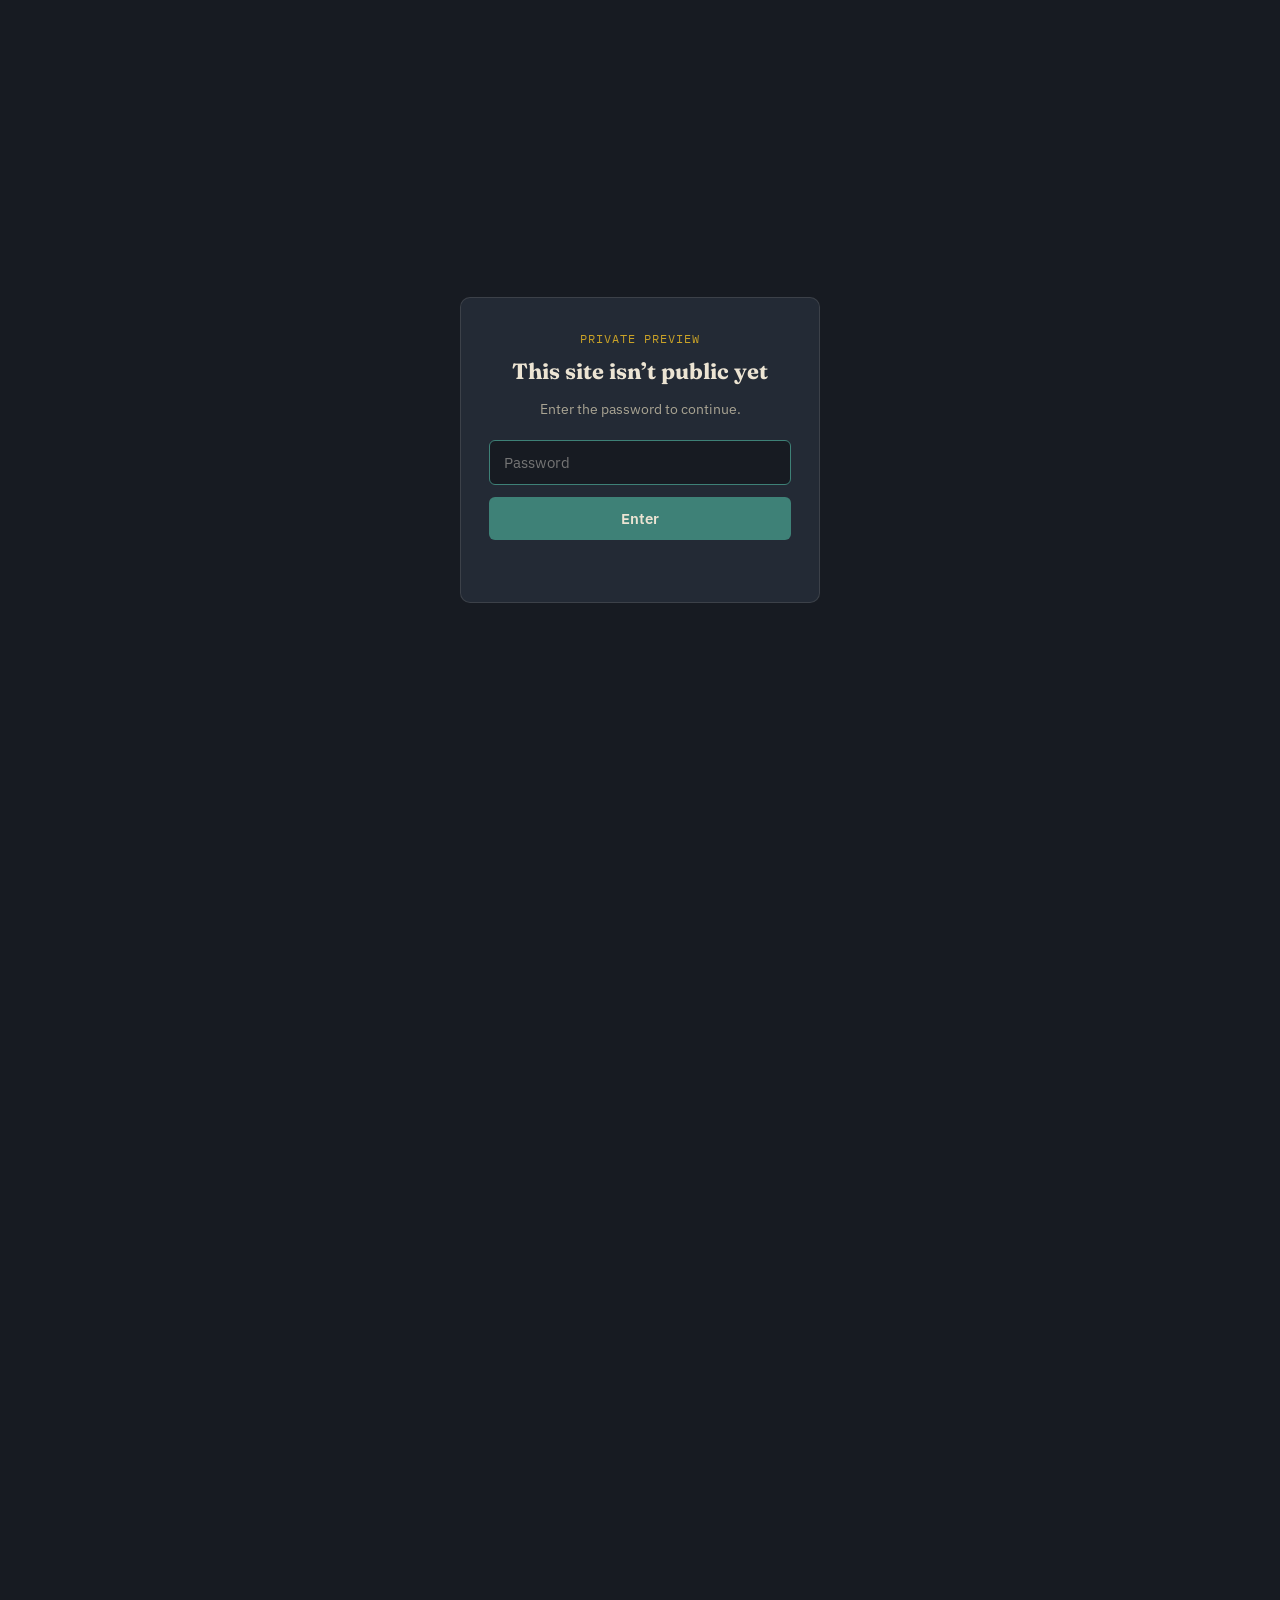
<file: index.html>
<!DOCTYPE html>
<html lang="en" class="gate-locked">
<head>
<meta charset="UTF-8">
<meta name="viewport" content="width=device-width, initial-scale=1.0">
<title>Calvin Fung</title>
<link rel="preconnect" href="https://fonts.googleapis.com">
<link href="https://fonts.googleapis.com/css2?family=Fraunces:opsz,wght@9..144,400;9..144,600;9..144,700&family=IBM+Plex+Sans:wght@400;500;600&family=IBM+Plex+Mono:wght@400;500&display=swap" rel="stylesheet">
<link rel="stylesheet" href="css/style.css">
<script src="js/gate.js"></script>
</head>
<body>

<header class="site-header">
  <div class="wrap header-inner">
    <a href="#top" class="brand">CALVIN<span class="brand-mark">·</span></a>
    <nav class="main-nav">
      <a href="#projects">Catalog</a>
      <a href="#about">About</a>
      <a href="profile.html">Profile</a>
      <a href="#contact">Contact</a>
    </nav>
  </div>
</header>

<main>

  <section id="top" class="hero wrap">
    <div class="hero-card">
      <div class="hero-card-top">
        <span class="stamp">N°&nbsp;001 / 001</span>
        <span class="stamp stamp-right">HOLDER COPY</span>
      </div>
      <div class="hero-content">
        <div class="hero-text">
          <h1 class="hero-title">Calvin Fung</h1>
          <p class="hero-role">Data Analyst</p>
          <p class="hero-tagline">Organizing data at work, collecting hobbies everywhere else.</p>
          <div class="hero-actions">
            <a href="#projects" class="btn btn-primary">View the catalog</a>
            <a href="#contact" class="btn btn-ghost">Get in touch</a>
          </div>
        </div>
        <img class="hero-photo" src="img/profile.jpg" alt="Calvin Fung">
      </div>
    </div>
  </section>

  <section id="projects" class="section wrap">
    <h2 class="section-heading"><span class="section-index">01</span> Catalog</h2>
    <p class="section-sub">A running index of projects and hobbies, in the order they were entered.</p>

    <div class="card-grid">

      <article class="card">
        <div class="card-face">
          <div class="card-row">
            <span class="card-no">011 / 025</span>
            <span class="card-type type-web">WEB</span>
          </div>
          <h3 class="card-title">This Portfolio</h3>
          <p class="card-desc">Hand-built, self-hosted, and slightly over-engineered — the site you're looking at right now.</p>
          <ul class="card-tags">
            <li>HTML</li>
            <li>CSS</li>
          </ul>
        </div>
      </article>

      <a class="card card-link" href="photography.html">
        <div class="card-face">
          <div class="card-row">
            <span class="card-no">021 / 025</span>
            <span class="card-type type-photo">PHOTO</span>
          </div>
          <h3 class="card-title">Photography</h3>
          <p class="card-desc">Shooting film and digital, mostly around the city — an ongoing roll of frames worth keeping.</p>
          <ul class="card-tags">
            <li>35mm</li>
            <li>Digital</li>
          </ul>
        </div>
      </a>

      <a class="card card-link" href="game-tracker.html">
        <div class="card-face">
          <div class="card-row">
            <span class="card-no">014 / 025</span>
            <span class="card-type type-hobby">HOBBY</span>
          </div>
          <h3 class="card-title">Game Tracker</h3>
          <p class="card-desc">A Pitched Boss drop diary for my MapleStory progress — kills, drop rates, and every item logged.</p>
          <ul class="card-tags">
            <li>MapleStory</li>
            <li>Logs</li>
            <li>Tracker</li>
          </ul>
        </div>
      </a>

      <a class="card card-link" href="3d-printing.html">
        <div class="card-face">
          <div class="card-row">
            <span class="card-no">025 / 025</span>
            <span class="card-type type-maker">MAKER</span>
          </div>
          <h3 class="card-title">3D Printing</h3>
          <p class="card-desc">Designing and printing small props, organizers, and fixes for everyday problems — one failed print away from a working one.</p>
          <ul class="card-tags">
            <li>CAD</li>
            <li>Prototyping</li>
          </ul>
        </div>
      </a>

      <article class="card">
        <div class="card-face">
          <div class="card-row">
            <span class="card-no">004 / 025</span>
            <span class="card-type type-data">DATA</span>
          </div>
          <h3 class="card-title">Dashboard</h3>
          <p class="card-desc">A dashboard tracking passenger disruptions, built to surface patterns and flag issues before they escalate.</p>
          <ul class="card-tags">
            <li>Power BI</li>
            <li>SQL</li>
            <li>Visual Analytics</li>
          </ul>
        </div>
      </article>

      <article class="card">
        <div class="card-face">
          <div class="card-row">
            <span class="card-no">009 / 025</span>
            <span class="card-type type-maker">MAKER</span>
          </div>
          <h3 class="card-title">Custom Keyboards</h3>
          <p class="card-desc">I build custom mechanical keyboards — picking switches, keycaps, and tuning every detail until it feels and sounds right.</p>
          <ul class="card-tags">
            <li>Mechanical Keyboards</li>
            <li>Soldering</li>
            <li>Customization</li>
          </ul>
        </div>
      </article>

      <a class="card card-link" href="menu.html">
        <div class="card-face">
          <div class="card-row">
            <span class="card-no">018 / 025</span>
            <span class="card-type type-web">WEB</span>
          </div>
          <h3 class="card-title">What's on the menu?</h3>
          <p class="card-desc">A web-based tool to generate your next week's menu based on your history and your own recipes.</p>
          <ul class="card-tags">
            <li>Meal Planning</li>
            <li>Recipes</li>
            <li>Web App</li>
          </ul>
        </div>
      </a>

      <article class="card card-empty">
        <div class="card-face">
          <div class="card-row">
            <span class="card-no">--- / 025</span>
            <span class="card-type type-next">NEXT</span>
          </div>
          <h3 class="card-title">More to come</h3>
          <p class="card-desc">Another entry, not logged yet.</p>
          <ul class="card-tags"></ul>
        </div>
      </article>

    </div>
  </section>

  <section id="about" class="section wrap about">
    <h2 class="section-heading"><span class="section-index">02</span> About</h2>
    <div class="about-grid">
      <div class="about-text">
        <p>
          I work as a data analyst in the public sector, where I spend my days in Python and SQL,
          turning raw data into dashboards that make complex information easy to understand and act on.
          I value precision and structure, whether that means a clean dataset or a well
          organized spreadsheet.
        </p>
        <p>
          That same mindset carries over into my time outside of work. I collect hobbies as much as
          things: building custom keyboards, experimenting with 3D printing, shooting photography, and
          thinking through interior design. I enjoy gaming, collect cards and try to stay
          active whenever I can.
        </p>
        <p>
          Across all of it, a few things stay constant: I like things organized, I enjoy a bit of
          healthy competition, and I'm always looking for creative ways to bring an idea to life. This
          site is where I bring it all together.
        </p>
      </div>
      <dl class="ledger">
        <div class="ledger-row"><dt>Role</dt><dd>Data Analyst</dd></div>
        <div class="ledger-row"><dt>Toolkit</dt><dd>SQL · Python · DAX </dd></div>
        <div class="ledger-row"><dt>Based in</dt><dd>Netherlands</dd></div>
      </dl>
    </div>
  </section>

</main>

<footer id="contact" class="site-footer">
  <div class="wrap footer-inner">
    <div>
      <p class="footer-label">Contact</p>
      <a class="footer-email" href="mailto:you@yourdomain.nl">calvinfungzakelijk@gmail.com</a>
    </div>
    <p class="footer-note">© 2026 Calvin Fung</p>
  </div>
</footer>

</body>
</html>
</file>
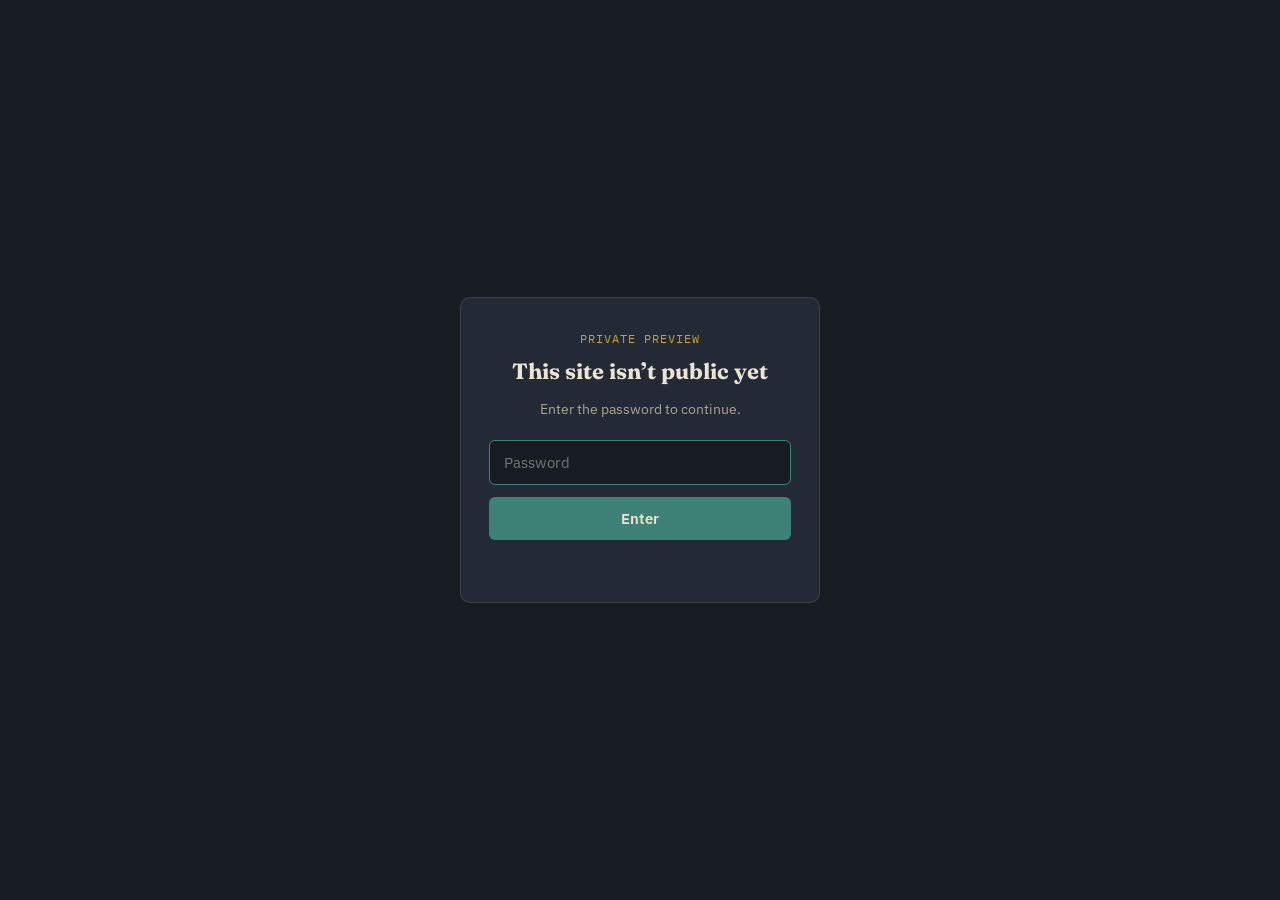
<file: 3d-printing.html>
<!DOCTYPE html>
<html lang="en" class="gate-locked">
<head>
<meta charset="UTF-8">
<meta name="viewport" content="width=device-width, initial-scale=1.0">
<title>3D Printing — Calvin Fung</title>
<link rel="preconnect" href="https://fonts.googleapis.com">
<link href="https://fonts.googleapis.com/css2?family=Fraunces:opsz,wght@9..144,400;9..144,600;9..144,700&family=IBM+Plex+Sans:wght@400;500;600&family=IBM+Plex+Mono:wght@400;500&display=swap" rel="stylesheet">
<link rel="stylesheet" href="css/style.css">
<script src="js/gate.js"></script>
</head>
<body>

<header class="site-header">
  <div class="wrap header-inner">
    <a href="index.html#top" class="brand">CALVIN<span class="brand-mark">·</span></a>
    <nav class="main-nav">
      <a href="index.html#projects">Catalog</a>
      <a href="index.html#about">About</a>
      <a href="profile.html">Profile</a>
      <a href="index.html#contact">Contact</a>
    </nav>
  </div>
</header>

<main>

  <section class="section wrap gallery-header">
    <a href="index.html#projects" class="back-link">&larr; Back to catalog</a>
    <h2 class="section-heading"><span class="section-index">025</span> 3D Printing</h2>
    <p class="section-sub">STL files for the props, organizers, and fixes I've designed — free to download and print yourself.</p>
  </section>

  <section class="section wrap tracker-section">
    <div class="table-scroll">
      <table class="diary-table">
        <thead>
          <tr>
            <th>File</th>
            <th>Format</th>
            <th>Size</th>
            <th></th>
          </tr>
        </thead>
        <tbody>
          <tr>
            <td>Gridfinity Baseplate</td>
            <td>STL</td>
            <td>61 KB</td>
            <td><a class="diary-btn" href="3d_printing/gridfinity_baseplate.stl" download>Download</a></td>
          </tr>
        </tbody>
      </table>
    </div>
  </section>

</main>

<footer id="contact" class="site-footer">
  <div class="wrap footer-inner">
    <div>
      <p class="footer-label">Contact</p>
      <a class="footer-email" href="mailto:calvinfungzakelijk@gmail.com">calvinfungzakelijk@gmail.com</a>
    </div>
    <p class="footer-note">© 2026 Calvin Fung</p>
  </div>
</footer>

</body>
</html>
</file>
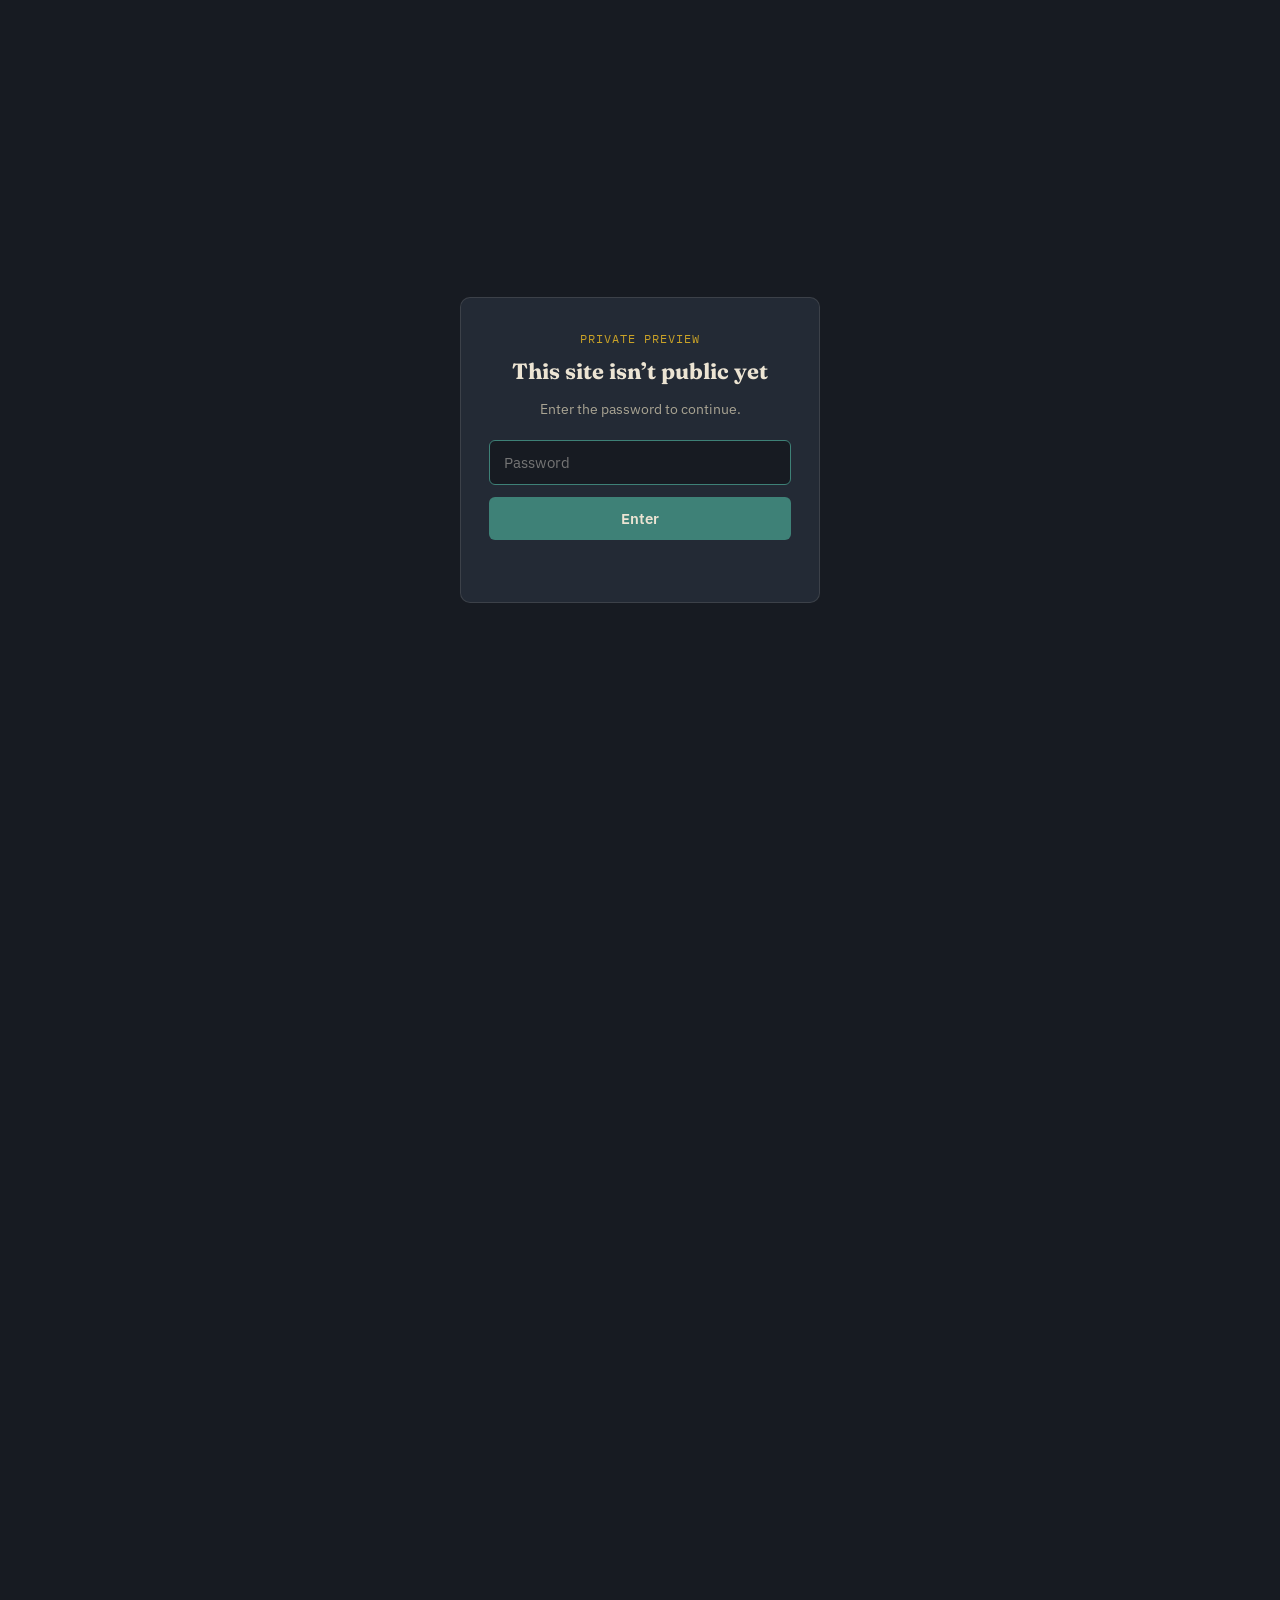
<file: game-tracker.html>
<!DOCTYPE html>
<html lang="en" class="gate-locked">
<head>
<meta charset="UTF-8">
<meta name="viewport" content="width=device-width, initial-scale=1.0">
<title>Game Tracker — Calvin Fung</title>
<link rel="preconnect" href="https://fonts.googleapis.com">
<link href="https://fonts.googleapis.com/css2?family=Fraunces:opsz,wght@9..144,400;9..144,600;9..144,700&family=IBM+Plex+Sans:wght@400;500;600&family=IBM+Plex+Mono:wght@400;500&display=swap" rel="stylesheet">
<link rel="stylesheet" href="css/style.css">
<script src="js/gate.js"></script>
</head>
<body>

<header class="site-header">
  <div class="wrap header-inner">
    <a href="index.html#top" class="brand">CALVIN<span class="brand-mark">·</span></a>
    <nav class="main-nav">
      <a href="index.html#projects">Catalog</a>
      <a href="index.html#about">About</a>
      <a href="profile.html">Profile</a>
      <a href="index.html#contact">Contact</a>
    </nav>
  </div>
</header>

<main>

  <section class="section wrap gallery-header">
    <a href="index.html#projects" class="back-link">&larr; Back to catalog</a>
    <h2 class="section-heading"><span class="section-index">014</span> Game Tracker</h2>
    <p class="section-sub">A Pitched Boss drop diary for my MapleStory progress log — kills, drop rates, and every item logged.</p>
  </section>

  <section class="section wrap tracker-section">
    <div class="diary-toolbar">
      <button type="button" class="diary-btn" id="lock-btn">🔒 Locked — click to unlock</button>
      <form id="unlock-form" class="unlock-form" hidden>
        <input type="password" id="unlock-input" placeholder="Password" autocomplete="off">
        <button type="submit" class="diary-btn">Unlock</button>
        <button type="button" class="diary-btn" id="unlock-cancel">Cancel</button>
      </form>
      <p id="unlock-error" class="unlock-error"></p>
    </div>
    <p class="log-empty" id="sync-status">Checking cloud sync…</p>

    <div class="diary-toolbar">
      <button type="button" class="diary-btn" id="export-btn">Download backup</button>
      <button type="button" class="diary-btn" id="import-btn">Load backup</button>
      <input type="file" id="import-file" accept="application/json" hidden>
      <button type="button" class="diary-btn" id="merge-import-btn">Merge log entries</button>
      <input type="file" id="merge-import-file" accept="application/json" hidden>
      <button type="button" class="diary-btn is-danger" id="clear-btn">Clear diary</button>
    </div>

    <div class="diary-stats">
      <div class="stat-card">
        <p class="stat-label">Last drop</p>
        <p class="stat-value" id="stat-last-drop">—</p>
      </div>
      <div class="stat-card">
        <p class="stat-label">Days dry</p>
        <p class="stat-value" id="stat-days-dry">—</p>
      </div>
      <div class="stat-card">
        <p class="stat-label">Avg. pitch / week</p>
        <p class="stat-value" id="stat-avg-week">—</p>
      </div>
    </div>

    <p class="log-empty" id="auto-kill-note"></p>

    <div class="table-scroll">
      <table class="diary-table">
        <thead>
          <tr>
            <th class="sort-th" data-sort="boss">Boss</th>
            <th class="sort-th" data-sort="item">Item</th>
            <th class="sort-th" data-sort="kills">Kills</th>
            <th class="sort-th" data-sort="cadence">Cadence</th>
            <th class="sort-th" data-sort="drops">Drops</th>
            <th class="sort-th" data-sort="received">Received</th>
            <th class="sort-th" data-sort="rate">Drop rate</th>
            <th class="sort-th" data-sort="lastDrop">Last drop</th>
            <th></th>
          </tr>
        </thead>
        <tbody id="items-tbody"></tbody>
        <tbody>
          <tr class="add-row">
            <td><input type="text" id="add-boss" placeholder="Boss"></td>
            <td><input type="text" id="add-item" placeholder="Item"></td>
            <td><input type="number" id="add-kills" placeholder="0" min="0"></td>
            <td>
              <select id="add-cadence">
                <option value="weekly">Weekly</option>
                <option value="monthly">Monthly</option>
              </select>
            </td>
            <td><input type="number" id="add-drops" placeholder="0" min="0"></td>
            <td><input type="number" id="add-received" placeholder="0" min="0"></td>
            <td></td>
            <td><input type="date" id="add-lastdrop"></td>
            <td><button type="button" class="icon-btn" id="add-item-btn" title="Add item to track">＋</button></td>
          </tr>
        </tbody>
        <tfoot>
          <tr>
            <td>Total</td>
            <td></td>
            <td id="total-kills">0</td>
            <td></td>
            <td id="total-drops">0</td>
            <td id="total-received">0</td>
            <td id="total-rate">—</td>
            <td></td>
            <td></td>
          </tr>
        </tfoot>
      </table>
    </div>
  </section>

  <section class="section wrap tracker-section">
    <h3 class="profile-heading">Log a pull</h3>
    <form class="entry-form" id="entry-form">
      <div class="form-field">
        <label for="entry-boss">Boss</label>
        <input type="text" id="entry-boss" list="boss-options" required>
      </div>
      <div class="form-field">
        <label for="entry-item">Item</label>
        <input type="text" id="entry-item" list="item-options" required>
      </div>
      <div class="form-field">
        <label for="entry-received">Received</label>
        <select id="entry-received">
          <option value="yes">Yes</option>
          <option value="no">No</option>
        </select>
      </div>
      <div class="form-field">
        <label for="entry-date">Date</label>
        <input type="date" id="entry-date" required>
      </div>
      <div class="form-field">
        <button type="submit" class="diary-btn" id="entry-submit-btn">Log entry</button>
      </div>
    </form>
    <datalist id="boss-options"></datalist>
    <datalist id="item-options"></datalist>
  </section>

  <section class="section wrap tracker-section">
    <h3 class="profile-heading">Logs</h3>
    <div class="table-scroll">
      <table class="diary-table">
        <thead><tr><th>Date</th><th>Drop</th><th>Outcome</th><th></th></tr></thead>
        <tbody id="log-tbody"></tbody>
      </table>
    </div>
  </section>

</main>

<footer id="contact" class="site-footer">
  <div class="wrap footer-inner">
    <div>
      <p class="footer-label">Contact</p>
      <a class="footer-email" href="mailto:calvinfungzakelijk@gmail.com">calvinfungzakelijk@gmail.com</a>
    </div>
    <p class="footer-note">© 2026 Calvin Fung</p>
  </div>
</footer>

<script src="js/pitch-diary.js"></script>

</body>
</html>
</file>
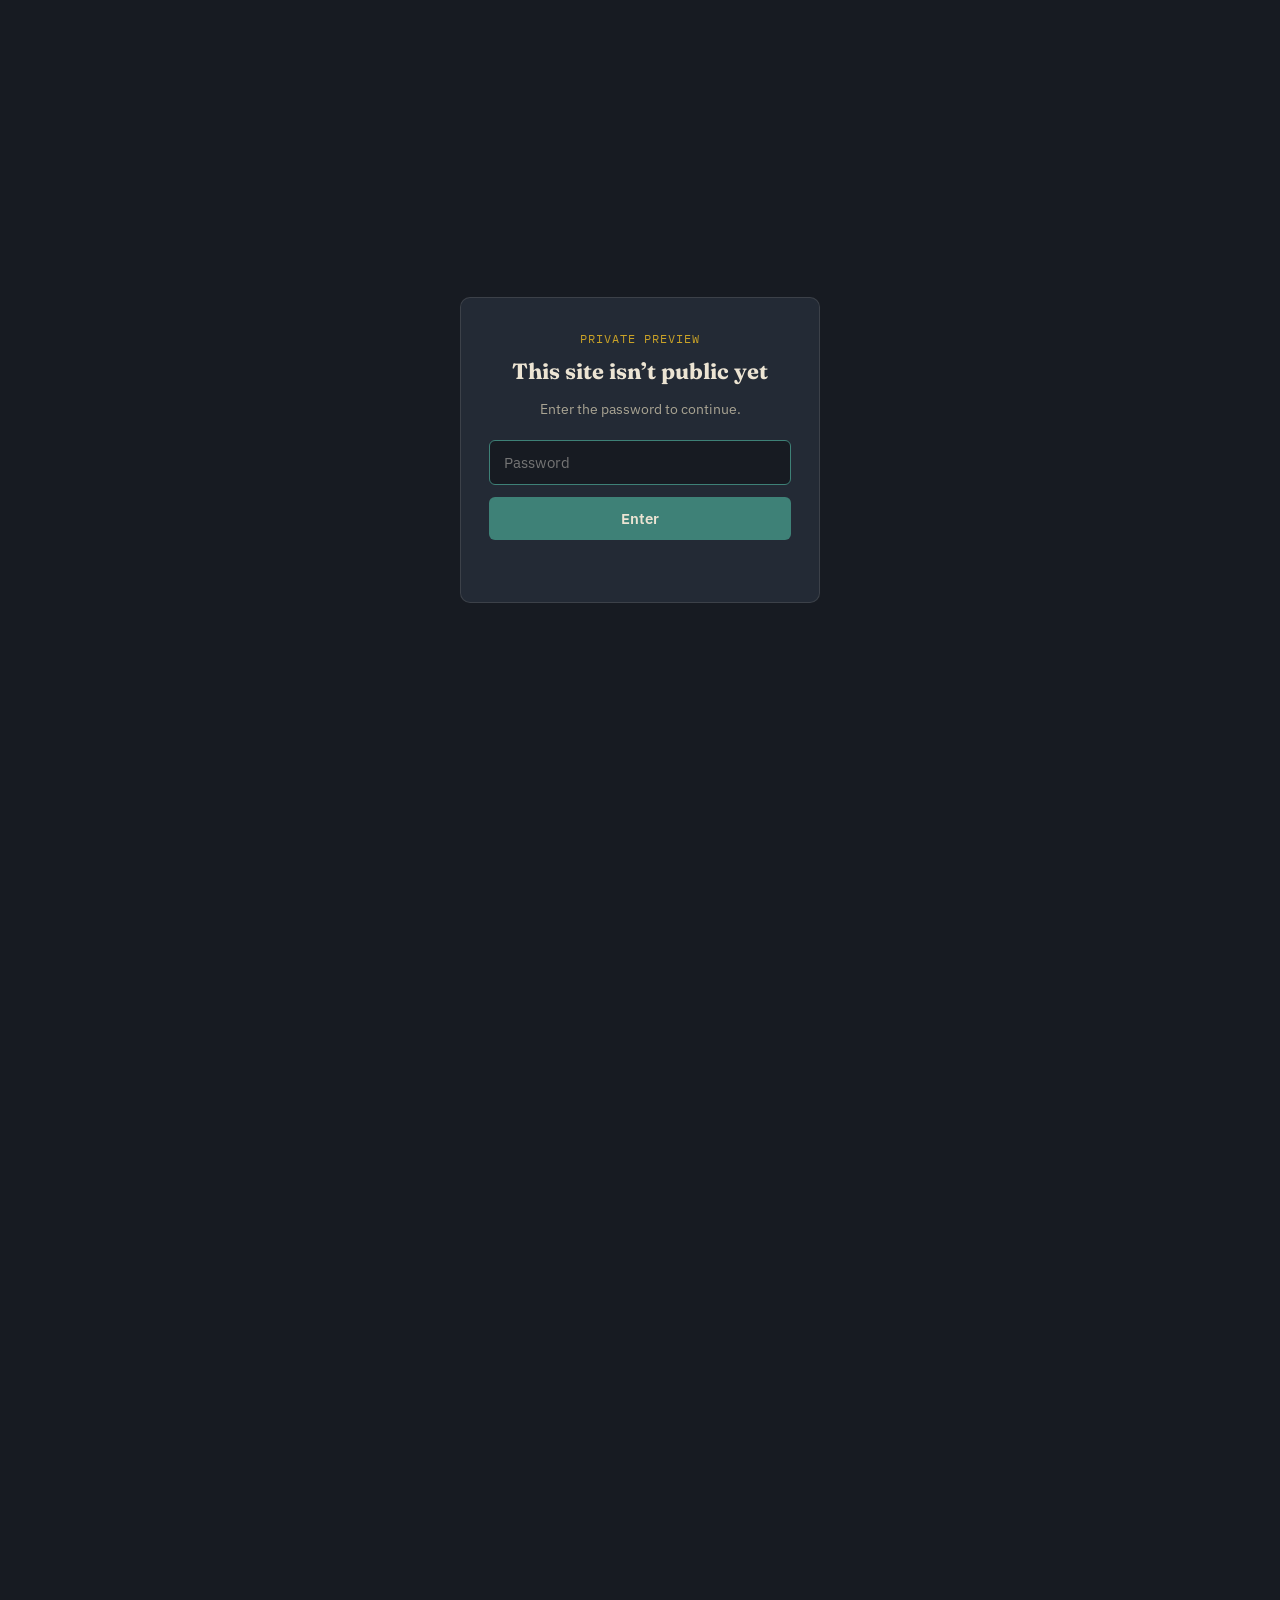
<file: profile.html>
<!DOCTYPE html>
<html lang="en" class="gate-locked">
<head>
<meta charset="UTF-8">
<meta name="viewport" content="width=device-width, initial-scale=1.0">
<title>Profile — Calvin Fung</title>
<link rel="preconnect" href="https://fonts.googleapis.com">
<link href="https://fonts.googleapis.com/css2?family=Fraunces:opsz,wght@9..144,400;9..144,600;9..144,700&family=IBM+Plex+Sans:wght@400;500;600&family=IBM+Plex+Mono:wght@400;500&display=swap" rel="stylesheet">
<link rel="stylesheet" href="css/style.css">
<script src="js/gate.js"></script>
</head>
<body>

<header class="site-header">
  <div class="wrap header-inner">
    <a href="index.html#top" class="brand">CALVIN<span class="brand-mark">·</span></a>
    <nav class="main-nav">
      <a href="index.html#projects" data-i18n="nav.projects">Catalog</a>
      <a href="index.html#about" data-i18n="nav.about">About</a>
      <a href="profile.html" data-i18n="nav.profile">Profile</a>
      <a href="index.html#contact">Contact</a>
      <span class="lang-toggle" id="lang-toggle">
        <button type="button" data-lang="en">EN</button>
        <button type="button" data-lang="nl">NL</button>
      </span>
    </nav>
  </div>
</header>

<main>

  <section class="section wrap gallery-header">
    <a href="index.html#top" class="back-link" data-i18n="profile.back">&larr; Back to site</a>
    <h2 class="section-heading"><span class="section-index">03</span> <span data-i18n="profile.heading">Profile</span></h2>
    <p class="section-sub" data-i18n="profile.sub">Business profile, work experience, and education.</p>
  </section>

  <section class="section wrap profile-section">
    <h3 class="profile-heading" data-i18n="profile.section.business">Business Profile</h3>
    <div class="about-grid">
      <div class="about-text">
        <p data-i18n="profile.business.text">
          Calvin is an experienced data analyst with a background in aviation and consultancy. He has
          hands-on experience and a passion for using data tools such as Power BI, SQL, and Python to
          make data insightful and to optimize processes. He excels at structuring and modeling
          information to identify areas for improvement, primarily through dashboards and analysis.
          Structured, organized, and proactive, he brings order and calm to any team, taking ownership
          and delivering results even in high-pressure situations.
        </p>
      </div>
      <div class="profile-side">
        <img class="profile-photo" src="img/profile.jpg" alt="Calvin Fung">
        <dl class="ledger">
          <div class="ledger-row"><dt>Email</dt><dd>calvinfungzakelijk@gmail.com</dd></div>
        </dl>
      </div>
    </div>
  </section>

  <section class="section wrap profile-section">
    <h3 class="profile-heading">Expertise</h3>
    <ul class="pill-list">
      <li data-i18n="skill.dataAnalysis">Data Analysis</li>
      <li>SQL</li>
      <li>Power BI</li>
      <li>Excel</li>
      <li>DAX</li>
      <li>SAS</li>
      <li>Python</li>
      <li data-i18n="skill.networkPlanning">Network Planning</li>
      <li data-i18n="skill.organizing">Organizing</li>
    </ul>
  </section>

  <section class="section wrap profile-section">
    <h3 class="profile-heading" data-i18n="profile.section.languages">Languages</h3>
    <ul class="pill-list">
      <li data-i18n="lang.english">English</li>
      <li data-i18n="lang.dutch">Dutch</li>
      <li data-i18n="lang.cantonese">Cantonese</li>
    </ul>
  </section>

  <section class="section wrap profile-section">
    <h3 class="profile-heading" data-i18n="profile.section.experience">Work Experience</h3>
    <ol class="timeline">
      <li class="timeline-item">
        <div class="timeline-row">
          <span class="timeline-role" data-i18n="profile.exp1.role">Data Analyst</span>
          <span class="timeline-date" data-i18n="profile.exp1.date">2025 — Present</span>
        </div>
        <p class="timeline-org">Dienst Toeslagen</p>
        <p class="timeline-desc" data-i18n="profile.exp1.desc">
          Calvin works as a data analyst at Dienst Toeslagen, the Dutch government agency
          responsible for administering benefits such as housing, healthcare, and childcare
          allowances. He builds dashboards and reports using Python, SAS, and SQL to monitor
          processes, safeguard data quality, and support policy and operational decision-making
          across the organization.
        </p>
        <ul class="pill-list">
          <li data-i18n="skill.dataAnalysis">Data Analysis</li>
          <li>Dashboards</li>
          <li>Python</li>
          <li>SAS</li>
          <li>SQL</li>
          <li data-i18n="skill.dataQuality">Data Quality</li>
          <li data-i18n="skill.publicSector">Public Sector</li>
          <li data-i18n="skill.reporting">Reporting</li>
        </ul>
      </li>
      <li class="timeline-item">
        <div class="timeline-row">
          <span class="timeline-role" data-i18n="profile.exp2.role">IT Consultant — Data/Business Analyst</span>
          <span class="timeline-date">2024 — 2025</span>
        </div>
        <p class="timeline-org" data-i18n="profile.exp2.org">Capgemini · Assignment for KLM</p>
        <p class="timeline-desc" data-i18n="profile.exp2.desc1">
          As part of the Disruption &amp; Service Recovery team, Calvin was responsible for two major
          projects. He led the Passenger Disruption Dashboard project, defining data requirements,
          making SQL databases available, and connecting them to a Power BI dashboard. Working with
          data scientists and engineers, he validated data to provide a complete view of the customer
          journey. He also developed the compensation application "GPS," for which he analyzed
          requirements, wrote user stories, and tested functionality to optimize processes.
        </p>
        <p class="timeline-desc" data-i18n="profile.exp2.desc2">
          Calvin combines technical expertise in tools like SQL and Power BI with a strong focus on
          data quality, collaboration, and building data-driven solutions that are both transparent
          and user-friendly.
        </p>
        <ul class="pill-list">
          <li data-i18n="skill.dataAnalysis">Data Analysis</li>
          <li>SQL</li>
          <li>Power BI</li>
          <li>Dashboarding</li>
          <li data-i18n="skill.requirementsAnalysis">Requirements Analysis</li>
          <li data-i18n="skill.dataValidation">Data Validation</li>
          <li data-i18n="skill.collaboration">Collaboration</li>
          <li data-i18n="skill.testing">Testing</li>
          <li data-i18n="skill.problemSolving">Problem Solving</li>
          <li data-i18n="skill.processOptimization">Process Optimization</li>
        </ul>
      </li>
      <li class="timeline-item">
        <div class="timeline-row">
          <span class="timeline-role" data-i18n="profile.exp3.role">Head of Operations &amp; Data Analyst</span>
          <span class="timeline-date">2021 — 2024</span>
        </div>
        <p class="timeline-org">TringTring · Third-party Logistics Provider</p>
        <p class="timeline-desc" data-i18n="profile.exp3.desc">
          Calvin was responsible for operations and the operations management team at TringTring
          during a period of rapid scaling. He optimized processes, managed a network of 300 bike
          couriers, and analyzed data to develop strategies and increase revenue. He also built
          dashboards and reports for financial overview, network planning, and performance
          monitoring, further supporting the organization's growth and efficiency.
        </p>
        <ul class="pill-list">
          <li data-i18n="skill.dataAnalysis">Data Analysis</li>
          <li data-i18n="skill.processOptimization">Process Optimization</li>
          <li data-i18n="skill.teamManagement">Team Management</li>
          <li data-i18n="skill.financialPlanning">Financial Planning</li>
          <li>Multitasking</li>
          <li data-i18n="skill.strategy">Strategy</li>
          <li data-i18n="skill.networkPlanning">Network Planning</li>
          <li>Dashboards</li>
          <li data-i18n="skill.organizing">Organizing</li>
          <li data-i18n="skill.customerFocused">Customer-Focused</li>
        </ul>
      </li>
      <li class="timeline-item">
        <div class="timeline-row">
          <span class="timeline-role">Researcher — City Logistics</span>
          <span class="timeline-date">Feb 2020 — Jul 2020</span>
        </div>
        <p class="timeline-org">City of Amsterdam · Internship</p>
        <p class="timeline-desc">
          Thesis research analyzing the current traffic situation on the Reguliersdwarsstraat for
          the catering industry, and developed a plan to safely renovate the street without
          causing too many traffic delays.
        </p>
        <ul class="pill-list">
          <li>Research</li>
          <li>Traffic Analysis</li>
          <li>Urban Planning</li>
          <li>Thesis</li>
        </ul>
      </li>
    </ol>
  </section>

  <section class="section wrap profile-section">
    <h3 class="profile-heading" data-i18n="profile.section.education">Education and Certificates</h3>
    <ol class="timeline">
      <li class="timeline-item">
        <div class="timeline-row">
          <span class="timeline-role">Professional Scrum Master I</span>
          <span class="timeline-date">2024 — 2025</span>
        </div>
        <p class="timeline-org">Scrum</p>
      </li>
      <li class="timeline-item">
        <div class="timeline-row">
          <span class="timeline-role">SQL</span>
          <span class="timeline-date">2024 — 2025</span>
        </div>
        <p class="timeline-org">Capgemini</p>
      </li>
      <li class="timeline-item">
        <div class="timeline-row">
          <span class="timeline-role">Business Analysis Essentials</span>
          <span class="timeline-date">2024 — 2025</span>
        </div>
        <p class="timeline-org">Capgemini</p>
      </li>
      <li class="timeline-item">
        <div class="timeline-row">
          <span class="timeline-role">Procesmodelleren met BPMN</span>
          <span class="timeline-date">2024 — 2025</span>
        </div>
        <p class="timeline-org">Capgemini</p>
      </li>
      <li class="timeline-item">
        <div class="timeline-row">
          <span class="timeline-role">Requirements Analyse</span>
          <span class="timeline-date">2024 — 2025</span>
        </div>
        <p class="timeline-org">Capgemini</p>
      </li>
      <li class="timeline-item">
        <div class="timeline-row">
          <span class="timeline-role">Define &amp; Refine Use Cases</span>
          <span class="timeline-date">2024 — 2025</span>
        </div>
        <p class="timeline-org">Capgemini</p>
      </li>
      <li class="timeline-item">
        <div class="timeline-row">
          <span class="timeline-role">Introductie Data Modelling</span>
          <span class="timeline-date">2024 — 2025</span>
        </div>
        <p class="timeline-org">Capgemini</p>
      </li>
      <li class="timeline-item">
        <div class="timeline-row">
          <span class="timeline-role">Master Data Management</span>
          <span class="timeline-date">2024 — 2025</span>
        </div>
        <p class="timeline-org">Capgemini</p>
      </li>
      <li class="timeline-item">
        <div class="timeline-row">
          <span class="timeline-role">Bachelor Aviation Operations</span>
          <span class="timeline-date">2016 — 2021</span>
        </div>
        <p class="timeline-org" data-i18n="profile.edu1.org">Amsterdam University of Applied Sciences</p>
      </li>
      <li class="timeline-item">
        <div class="timeline-row">
          <span class="timeline-role"> Senior general secondary education</span>
          <span class="timeline-date">2011 — 2016</span>
        </div>
        <p class="timeline-org" data-i18n="profile.edu2.org">Secondary School</p>
      </li>
    </ol>
  </section>

</main>

<footer id="contact" class="site-footer">
  <div class="wrap footer-inner">
    <div>
      <p class="footer-label">Contact</p>
      <a class="footer-email" href="mailto:calvinfungzakelijk@gmail.com">calvinfungzakelijk@gmail.com</a>
    </div>
    <p class="footer-note">© 2026 Calvin Fung</p>
  </div>
</footer>

<script src="js/i18n.js"></script>

</body>
</html>
</file>
<file: css/style.css>
/* ---- Tokens ---- */
:root {
  --ink: #171b22;
  --ink-soft: #232a35;
  --paper: #f2ead8;
  --paper-dim: #e8ddc3;
  --teal: #3e8177;
  --gold: #c9a227;
  --text-light: #ece4d3;
  --text-muted: #a9a493;
  --text-dark: #1b2430;

  --font-display: "Fraunces", serif;
  --font-body: "IBM Plex Sans", sans-serif;
  --font-mono: "IBM Plex Mono", monospace;

  --radius: 10px;
  --wrap: 1080px;
}

* { box-sizing: border-box; }

html { scroll-behavior: smooth; }

/* Native dropdown popups render with a light OS background regardless of
   page theme — style option rows explicitly so text stays legible there. */
select option {
  background-color: var(--paper);
  color: var(--text-dark);
}

/* ---- Password gate ---- */
html.gate-locked body { visibility: hidden; }

#site-gate {
  visibility: visible;
  position: fixed;
  inset: 0;
  z-index: 9999;
  display: flex;
  align-items: center;
  justify-content: center;
  background: var(--ink);
  padding: 24px;
}

.site-gate-card {
  width: 100%;
  max-width: 360px;
  background: var(--ink-soft);
  border: 1px solid rgba(236, 228, 211, 0.12);
  border-radius: var(--radius);
  padding: 32px 28px;
  text-align: center;
}

.site-gate-eyebrow {
  margin: 0 0 6px;
  font-family: var(--font-mono);
  font-size: 12px;
  letter-spacing: 0.08em;
  text-transform: uppercase;
  color: var(--gold);
}

.site-gate-title {
  margin: 0 0 10px;
  font-family: var(--font-display);
  font-size: 22px;
  color: var(--text-light);
}

.site-gate-sub {
  margin: 0 0 20px;
  font-size: 14px;
  color: var(--text-muted);
}

.site-gate-input {
  width: 100%;
  padding: 12px 14px;
  border-radius: 6px;
  border: 1px solid rgba(236, 228, 211, 0.2);
  background: var(--ink);
  color: var(--text-light);
  font-family: var(--font-body);
  font-size: 15px;
  margin-bottom: 12px;
}
.site-gate-input:focus {
  outline: none;
  border-color: var(--teal);
}

.site-gate-btn {
  width: 100%;
  padding: 12px 14px;
  border: none;
  border-radius: 6px;
  background: var(--teal);
  color: var(--text-light);
  font-family: var(--font-body);
  font-weight: 600;
  font-size: 15px;
  cursor: pointer;
}
.site-gate-btn:hover { opacity: 0.9; }

.site-gate-error {
  min-height: 18px;
  margin: 12px 0 0;
  font-size: 13px;
  color: #d97066;
}

body {
  margin: 0;
  background: var(--ink);
  color: var(--text-light);
  font-family: var(--font-body);
  line-height: 1.55;
  -webkit-font-smoothing: antialiased;
}

a { color: inherit; text-decoration: none; }

.wrap {
  max-width: var(--wrap);
  margin: 0 auto;
  padding: 0 24px;
}

/* ---- Intro animation ---- */
@keyframes intro-slide-down {
  from { opacity: 0; transform: translateY(-16px); }
  to   { opacity: 1; transform: translateY(0); }
}
@keyframes intro-deal-card {
  0%   { opacity: 0; transform: translateY(48px) scale(0.92) rotate(-2.5deg); }
  60%  { opacity: 1; transform: translateY(-4px) scale(1.01) rotate(0.4deg); }
  100% { opacity: 1; transform: translateY(0) scale(1) rotate(0); }
}
@keyframes intro-fade-up {
  from { opacity: 0; transform: translateY(14px); }
  to   { opacity: 1; transform: translateY(0); }
}
@keyframes intro-sheen {
  from { transform: translateX(-130%) skewX(-15deg); }
  to   { transform: translateX(160%) skewX(-15deg); }
}

.site-header {
  animation: intro-slide-down 0.6s ease both;
}

.hero-card {
  animation: intro-deal-card 0.8s cubic-bezier(0.22, 1, 0.36, 1) both;
  position: relative;
  overflow: hidden;
}
.hero-card::before {
  content: "";
  position: absolute;
  top: -20%;
  bottom: -20%;
  width: 40%;
  background: linear-gradient(115deg, transparent, rgba(255,255,255,0.35), transparent);
  transform: translateX(-130%) skewX(-15deg);
  animation: intro-sheen 1s ease 0.75s both;
  pointer-events: none;
}

.hero-card-top .stamp {
  display: inline-block;
  animation: intro-fade-up 0.5s ease both;
  animation-delay: 0.55s;
}
.hero-card-top .stamp-right { animation-delay: 0.62s; }

.hero-title,
.hero-role,
.hero-tagline,
.hero-actions,
.hero-photo {
  animation: intro-fade-up 0.6s ease both;
}
.hero-title   { animation-delay: 0.32s; }
.hero-role    { animation-delay: 0.4s; }
.hero-tagline { animation-delay: 0.46s; }
.hero-actions { animation-delay: 0.52s; }
.hero-photo   { animation-delay: 0.3s; }

/* ---- Header ---- */
.site-header {
  position: sticky;
  top: 0;
  z-index: 10;
  background: rgba(23, 27, 34, 0.88);
  backdrop-filter: blur(6px);
  border-bottom: 1px solid rgba(236, 228, 211, 0.08);
}

.header-inner {
  display: flex;
  align-items: center;
  justify-content: space-between;
  height: 64px;
}

.brand {
  font-family: var(--font-mono);
  font-size: 15px;
  letter-spacing: 0.12em;
  color: var(--text-light);
}
.brand-mark { color: var(--gold); }

.main-nav a {
  font-family: var(--font-mono);
  font-size: 13px;
  letter-spacing: 0.04em;
  color: var(--text-muted);
  margin-left: 28px;
  transition: color 0.15s ease;
}
.main-nav a:hover,
.main-nav a:focus-visible { color: var(--gold); }

.lang-toggle {
  display: inline-flex;
  vertical-align: middle;
  align-items: center;
  gap: 2px;
  margin-left: 28px;
  border: 1px solid rgba(236,228,211,0.15);
  border-radius: 100px;
  padding: 3px;
}
.lang-toggle button {
  font-family: var(--font-mono);
  font-size: 11px;
  letter-spacing: 0.04em;
  color: var(--text-muted);
  background: transparent;
  border: none;
  padding: 5px 10px;
  border-radius: 100px;
  cursor: pointer;
  transition: color 0.15s ease, background 0.15s ease;
}
.lang-toggle button:hover { color: var(--text-light); }
.lang-toggle button.is-active {
  background: var(--gold);
  color: var(--text-dark);
}

/* ---- Hero ---- */
.hero {
  padding: 96px 24px 72px;
  display: flex;
  justify-content: center;
}

.hero-card {
  background: var(--paper);
  color: var(--text-dark);
  border-radius: var(--radius);
  max-width: 620px;
  width: 100%;
  padding: 40px 44px 44px;
  box-shadow: 0 30px 60px -20px rgba(0,0,0,0.5);
  border: 1px solid rgba(27,36,48,0.08);
}

.hero-card-top {
  display: flex;
  justify-content: space-between;
  font-family: var(--font-mono);
  font-size: 11px;
  letter-spacing: 0.08em;
  color: var(--text-muted);
  margin-bottom: 28px;
}
.stamp { opacity: 0.7; }

.hero-content {
  display: flex;
  align-items: flex-start;
  justify-content: space-between;
  gap: 28px;
}
.hero-text { min-width: 0; }

.hero-photo {
  width: 100px;
  height: 130px;
  border-radius: 8px;
  object-fit: cover;
  flex-shrink: 0;
  border: 3px solid var(--paper);
  outline: 1px solid rgba(27,36,48,0.15);
  box-shadow: 0 8px 20px -8px rgba(0,0,0,0.35);
}

.hero-title {
  font-family: var(--font-display);
  font-weight: 700;
  font-size: clamp(40px, 6vw, 56px);
  margin: 0 0 6px;
  letter-spacing: -0.01em;
}

.hero-role {
  font-family: var(--font-mono);
  font-size: 13px;
  color: var(--teal);
  margin: 0 0 22px;
  letter-spacing: 0.02em;
}

.hero-tagline {
  font-size: 16px;
  color: #3a4250;
  max-width: 46ch;
  margin: 0 0 32px;
}

.hero-actions { display: flex; gap: 14px; flex-wrap: wrap; }

.btn {
  display: inline-block;
  padding: 12px 22px;
  border-radius: 6px;
  font-family: var(--font-mono);
  font-size: 13px;
  letter-spacing: 0.03em;
  transition: transform 0.15s ease, background 0.15s ease;
}
.btn-primary {
  background: var(--text-dark);
  color: var(--paper);
}
.btn-primary:hover { transform: translateY(-1px); background: #0e141c; }

.btn-ghost {
  border: 1px solid rgba(27,36,48,0.25);
  color: var(--text-dark);
}
.btn-ghost:hover { border-color: var(--text-dark); }

/* ---- Sections ---- */
.section { padding: 64px 24px; }

.section-heading {
  font-family: var(--font-display);
  font-weight: 600;
  font-size: 28px;
  margin: 0 0 6px;
  display: flex;
  align-items: baseline;
  gap: 12px;
}
.section-index {
  font-family: var(--font-mono);
  font-size: 14px;
  color: var(--gold);
}
.section-sub {
  color: var(--text-muted);
  font-size: 14px;
  margin: 0 0 36px;
}

/* ---- Card grid (catalog) ---- */
.card-grid {
  display: grid;
  grid-template-columns: repeat(auto-fill, minmax(240px, 1fr));
  gap: 20px;
}

.card {
  position: relative;
  display: block;
  border-radius: var(--radius);
  padding: 1px;
  background: linear-gradient(135deg, rgba(201,162,39,0.35), rgba(62,129,119,0.25));
  overflow: hidden;
}

.card::after {
  content: "";
  position: absolute;
  inset: 0;
  background: linear-gradient(115deg, transparent 20%, rgba(255,255,255,0.35) 40%, transparent 60%);
  transform: translateX(-120%);
  transition: transform 0.6s ease;
  pointer-events: none;
}
.card:hover::after { transform: translateX(120%); }

.card-face {
  background: var(--paper);
  color: var(--text-dark);
  border-radius: calc(var(--radius) - 1px);
  padding: 22px 22px 24px;
  height: 100%;
  transition: transform 0.2s ease;
}
.card:hover .card-face { transform: translateY(-3px); }

.card-row {
  display: flex;
  justify-content: space-between;
  align-items: center;
  margin-bottom: 14px;
}

.card-no {
  font-family: var(--font-mono);
  font-size: 11px;
  color: var(--text-muted);
}

.card-type {
  font-family: var(--font-mono);
  font-size: 10px;
  letter-spacing: 0.08em;
  padding: 3px 8px;
  border-radius: 100px;
  color: var(--paper);
}
.type-data { background: var(--teal); }
.type-web { background: #3a5a8c; }
.type-hobby { background: var(--gold); color: var(--text-dark); }
.type-next { background: transparent; border: 1px dashed var(--text-muted); color: var(--text-muted); }
.type-photo { background: #a8603f; color: var(--text-light); }
.type-maker { background: #5c6bc0; color: var(--text-light); }
.type-game { background: #2f9e63; color: var(--text-light); }

.card-title {
  font-family: var(--font-display);
  font-weight: 600;
  font-size: 19px;
  margin: 0 0 8px;
}

.card-desc {
  font-size: 14px;
  color: #3a4250;
  margin: 0 0 14px;
}

.card-tags {
  list-style: none;
  display: flex;
  gap: 8px;
  flex-wrap: wrap;
  padding: 0;
  margin: 0;
}
.card-tags li {
  font-family: var(--font-mono);
  font-size: 10px;
  color: var(--text-muted);
  border: 1px solid rgba(27,36,48,0.15);
  padding: 3px 8px;
  border-radius: 100px;
}

.card-empty .card-face {
  background: var(--paper-dim);
}
.card-empty .card-title,
.card-empty .card-desc { color: var(--text-muted); }

/* ---- About ---- */
.about-grid {
  display: grid;
  grid-template-columns: 1.3fr 1fr;
  gap: 48px;
  align-items: start;
}
.about-text {
  font-size: 16px;
  color: var(--text-light);
  max-width: 60ch;
}
.about-text p + p {
  margin-top: 16px;
}

.profile-side {
  display: flex;
  flex-direction: column;
  gap: 20px;
}
.profile-photo {
  width: 100%;
  aspect-ratio: 10 / 13;
  object-fit: cover;
  border-radius: 8px;
  border: 1px solid rgba(236,228,211,0.15);
  box-shadow: 0 16px 30px -14px rgba(0,0,0,0.5);
}

.ledger { margin: 0; }
.ledger-row {
  display: flex;
  justify-content: space-between;
  padding: 12px 0;
  border-bottom: 1px solid rgba(236,228,211,0.12);
  font-family: var(--font-mono);
  font-size: 13px;
}
.ledger-row dt { color: var(--text-muted); }
.ledger-row dd { margin: 0; color: var(--gold); }

/* ---- Footer ---- */
.site-footer {
  border-top: 1px solid rgba(236,228,211,0.1);
  padding: 40px 24px;
  margin-top: 40px;
}
.footer-inner {
  display: flex;
  justify-content: space-between;
  align-items: flex-end;
  flex-wrap: wrap;
  gap: 16px;
}
.footer-label {
  font-family: var(--font-mono);
  font-size: 11px;
  color: var(--text-muted);
  margin: 0 0 4px;
}
.footer-email {
  font-family: var(--font-display);
  font-size: 20px;
  color: var(--gold);
}
.footer-note {
  font-size: 12px;
  color: var(--text-muted);
  max-width: 32ch;
  text-align: right;
  margin: 0;
}

/* ---- Photography gallery ---- */
.gallery-header { padding-bottom: 0; }
.back-link {
  display: inline-block;
  font-family: var(--font-mono);
  font-size: 12px;
  color: var(--text-muted);
  margin-bottom: 20px;
  transition: color 0.15s ease;
}
.back-link:hover { color: var(--gold); }

.gallery-section { padding-top: 32px; }
.gallery-grid {
  display: grid;
  grid-template-columns: repeat(auto-fill, minmax(240px, 1fr));
  gap: 16px;
}
.gallery-item {
  display: block;
  padding: 0;
  border: none;
  border-radius: var(--radius);
  overflow: hidden;
  cursor: pointer;
  background: var(--paper-dim);
  aspect-ratio: 3 / 4;
}
.gallery-item img {
  width: 100%;
  height: 100%;
  object-fit: cover;
  display: block;
  transition: transform 0.3s ease;
}
.gallery-item:hover img { transform: scale(1.04); }

.lightbox {
  position: fixed;
  inset: 0;
  display: none;
  align-items: center;
  justify-content: center;
  background: rgba(10, 12, 16, 0.92);
  z-index: 100;
  padding: 24px;
}
.lightbox.is-open { display: flex; }
.lightbox-img {
  max-width: 90vw;
  max-height: 82vh;
  border-radius: 6px;
  box-shadow: 0 30px 60px -20px rgba(0,0,0,0.6);
}
.lightbox-caption {
  position: absolute;
  bottom: 24px;
  left: 0;
  right: 0;
  text-align: center;
  font-family: var(--font-mono);
  font-size: 12px;
  color: var(--text-muted);
  margin: 0;
}
.lightbox-close,
.lightbox-nav {
  position: absolute;
  background: transparent;
  border: none;
  color: var(--text-light);
  font-size: 28px;
  line-height: 1;
  cursor: pointer;
  padding: 10px;
  transition: color 0.15s ease;
}
.lightbox-close:hover,
.lightbox-nav:hover { color: var(--gold); }
.lightbox-close { top: 20px; right: 24px; }
.lightbox-prev { left: 12px; top: 50%; transform: translateY(-50%); }
.lightbox-next { right: 12px; top: 50%; transform: translateY(-50%); }

/* ---- Pitch diary ---- */
.tracker-section { padding-top: 32px; }
.tracker-section + .tracker-section { padding-top: 56px; }

.unlock-form {
  display: flex;
  align-items: center;
  gap: 8px;
}
.unlock-form input {
  height: 36px;
  box-sizing: border-box;
  padding: 0 10px;
  border-radius: 6px;
  border: 1px solid rgba(236,228,211,0.2);
  background: rgba(236,228,211,0.04);
  color: var(--text-light);
  font-family: var(--font-mono);
  font-size: 13px;
}
.unlock-error {
  margin: 0;
  font-family: var(--font-mono);
  font-size: 12px;
  color: #e0645a;
  min-height: 1em;
}

.diary-toolbar {
  display: flex;
  align-items: center;
  justify-content: flex-start;
  gap: 10px;
  flex-wrap: wrap;
  margin-bottom: 14px;
}
.diary-toolbar:last-of-type { margin-bottom: 20px; }
.diary-btn {
  display: inline-flex;
  align-items: center;
  justify-content: center;
  height: 36px;
  box-sizing: border-box;
  background: transparent;
  border: 1px solid rgba(236,228,211,0.25);
  color: var(--text-light);
  font-family: var(--font-mono);
  font-size: 12px;
  padding: 0 14px;
  border-radius: 6px;
  cursor: pointer;
  transition: border-color 0.15s ease, color 0.15s ease;
}
.diary-btn:hover { border-color: var(--gold); color: var(--gold); }
.toolbar-label {
  font-family: var(--font-mono);
  font-size: 12px;
  color: var(--text-muted);
}
.toolbar-input {
  width: 120px;
  height: 36px;
  box-sizing: border-box;
  padding: 0 14px;
  border-radius: 6px;
  border: 1px solid rgba(236,228,211,0.25);
  background: transparent;
  color: var(--text-light);
  font-family: var(--font-mono);
  font-size: 12px;
}
.toolbar-input:focus { border-color: var(--gold); outline: none; }
.diary-btn.is-danger:hover { border-color: #e0645a; color: #e0645a; }
.diary-btn:disabled,
.diary-table input:disabled,
.diary-table select:disabled {
  opacity: 0.35;
  cursor: not-allowed;
}
.diary-btn:disabled:hover { border-color: rgba(236,228,211,0.25); color: var(--text-light); }
.icon-btn:disabled { opacity: 0.25; cursor: not-allowed; }
.icon-btn:disabled:hover { color: var(--text-muted); }

.diary-stats {
  display: grid;
  grid-template-columns: repeat(auto-fit, minmax(160px, 1fr));
  gap: 14px;
  margin-bottom: 28px;
}
.stat-card {
  padding: 16px 18px;
  border: 1px solid rgba(236,228,211,0.12);
  border-radius: var(--radius);
}
.stat-label {
  font-family: var(--font-mono);
  font-size: 11px;
  letter-spacing: 0.05em;
  text-transform: uppercase;
  color: var(--text-muted);
  margin: 0 0 6px;
}
.stat-value {
  font-family: var(--font-display);
  font-size: 22px;
  font-weight: 600;
  color: var(--gold);
  margin: 0;
}

.table-scroll { overflow-x: auto; margin-bottom: 12px; }
.diary-table {
  width: 100%;
  border-collapse: collapse;
  font-family: var(--font-mono);
  font-size: 13px;
}
.diary-table th, .diary-table td {
  padding: 8px 10px;
  border-bottom: 1px solid rgba(236,228,211,0.12);
  text-align: left;
  white-space: nowrap;
  vertical-align: middle;
}
.week-table {
  table-layout: fixed;
  width: 100%;
  min-width: 960px;
}
.week-table td { overflow: hidden; text-overflow: ellipsis; }
.week-table td:nth-child(3) { white-space: normal; overflow-wrap: break-word; }

.history-table {
  table-layout: fixed;
  min-width: 600px;
}
.history-table th:nth-child(1), .history-table td:nth-child(1) { width: 140px; }
.history-table th:nth-child(2), .history-table td:nth-child(2) { width: auto; }
.history-table th:nth-child(3), .history-table td:nth-child(3) { width: 130px; }
.history-table th:nth-child(4), .history-table td:nth-child(4) { width: 130px; }
.history-table td:nth-child(2) { white-space: normal; overflow-wrap: break-word; }
.diary-table th {
  color: var(--text-muted);
  font-weight: 500;
  font-size: 11px;
  letter-spacing: 0.05em;
  text-transform: uppercase;
}
.diary-table th.sort-th {
  cursor: pointer;
  user-select: none;
  transition: color 0.15s ease;
}
.diary-table th.sort-th:hover { color: var(--gold); }
.diary-table th.sort-th.is-active { color: var(--gold); }
.diary-table tfoot td {
  font-weight: 600;
  color: var(--gold);
  border-top: 2px solid rgba(201,162,39,0.4);
  border-bottom: none;
}
.diary-table input,
.diary-table select {
  width: 100%;
  min-width: 78px;
  background: transparent;
  border: 1px solid transparent;
  color: var(--text-light);
  font-family: var(--font-mono);
  font-size: 13px;
  padding: 4px 6px;
  border-radius: 4px;
}
.diary-table input:hover,
.diary-table input:focus,
.diary-table select:hover,
.diary-table select:focus {
  border-color: rgba(236,228,211,0.25);
  background: rgba(236,228,211,0.05);
  outline: none;
}
.diary-table .add-row td { padding-top: 14px; }
.diary-table .add-row input { border-color: rgba(236,228,211,0.15); }
.icon-btn {
  background: transparent;
  border: none;
  color: var(--text-muted);
  cursor: pointer;
  font-size: 16px;
  line-height: 1;
  padding: 4px 6px;
  transition: color 0.15s ease;
}
.icon-btn:hover { color: #e0645a; }

.entry-form, .add-item-inline {
  display: flex;
  flex-wrap: wrap;
  gap: 14px;
  align-items: flex-end;
}
.form-field {
  display: flex;
  flex-direction: column;
  gap: 5px;
  font-family: var(--font-mono);
  font-size: 11px;
  letter-spacing: 0.03em;
  color: var(--text-muted);
}
.form-field input, .form-field select {
  padding: 9px 10px;
  border-radius: 6px;
  border: 1px solid rgba(236,228,211,0.2);
  background: rgba(236,228,211,0.04);
  color: var(--text-light);
  font-family: var(--font-mono);
  font-size: 13px;
  min-width: 130px;
}
.form-field input:focus, .form-field select:focus {
  border-color: var(--gold);
  outline: none;
}

.log-empty { color: var(--text-muted); font-size: 13px; padding: 10px 0; }

.outcome-good { color: #5ec98d; }
.outcome-bad { color: #e0645a; }

/* ---- Menu planner ---- */
.empty-note {
  padding: 14px 16px;
  border: 1px solid rgba(201,162,39,0.35);
  border-radius: var(--radius);
  background: rgba(201,162,39,0.08);
  color: var(--text-light);
  font-size: 13px;
  margin-bottom: 20px;
}
.empty-note a { color: var(--gold); text-decoration: underline; }

.warning-list {
  list-style: none;
  padding: 0;
  margin: 0 0 20px;
  display: flex;
  flex-direction: column;
  gap: 6px;
}
.warning-list li {
  font-family: var(--font-mono);
  font-size: 12px;
  color: #e0b95c;
  padding: 8px 12px;
  border: 1px solid rgba(224,185,92,0.3);
  border-radius: 6px;
  background: rgba(224,185,92,0.06);
}

.day-select {
  width: 100%;
  min-width: 160px;
  background: transparent;
  border: 1px solid rgba(236,228,211,0.2);
  color: var(--text-light);
  font-family: var(--font-mono);
  font-size: 12px;
  padding: 5px 6px;
  border-radius: 4px;
}
.day-select:focus { border-color: var(--gold); outline: none; }

.diary-table tr.is-unfilled td { background: rgba(224,101,90,0.08); }
.diary-table tr.is-special td { background: rgba(62,129,119,0.1); }

.dish-preview {
  position: fixed;
  z-index: 600;
  pointer-events: none;
  opacity: 0;
  transform: translateY(4px);
  transition: opacity 0.12s ease, transform 0.12s ease;
  border-radius: var(--radius);
  overflow: hidden;
  border: 1px solid rgba(236,228,211,0.2);
  box-shadow: 0 20px 40px -16px rgba(0,0,0,0.6);
  background: var(--ink-soft);
}
.dish-preview.is-visible { opacity: 1; transform: translateY(0); }
.dish-preview img { display: block; max-width: 380px; max-height: 320px; width: auto; height: auto; }

.dish-name-cell {
  display: flex;
  align-items: center;
  gap: 6px;
}
.dish-name-cell input { flex: 1 1 auto; min-width: 0; }
.photo-badge {
  flex: 0 0 auto;
  font-size: 12px;
  line-height: inherit;
  opacity: 0.85;
  cursor: default;
  visibility: hidden;
}
.photo-badge.is-visible { visibility: visible; }

/* ---- Modal ---- */
.modal-overlay {
  position: fixed;
  inset: 0;
  z-index: 500;
  display: flex;
  align-items: flex-start;
  justify-content: center;
  overflow-y: auto;
  background: rgba(10, 12, 16, 0.85);
  padding: 40px 20px;
}
.modal-overlay[hidden] { display: none; }
.modal-card {
  width: 100%;
  max-width: 640px;
  background: var(--ink-soft);
  border: 1px solid rgba(236,228,211,0.15);
  border-radius: var(--radius);
  padding: 28px 28px 24px;
}
.modal-head {
  display: flex;
  align-items: center;
  justify-content: space-between;
  margin-bottom: 8px;
}
.modal-head h3 {
  font-family: var(--font-display);
  font-weight: 600;
  font-size: 20px;
  color: var(--text-light);
  margin: 0;
}
.modal-subhead {
  font-family: var(--font-mono);
  font-size: 12px;
  letter-spacing: 0.05em;
  text-transform: uppercase;
  color: var(--text-muted);
  margin: 22px 0 10px;
  display: flex;
  align-items: center;
  gap: 10px;
}
.settings-grid {
  display: grid;
  grid-template-columns: repeat(auto-fill, minmax(130px, 1fr));
  gap: 12px;
}
.settings-grid .form-field label { text-transform: none; letter-spacing: 0; }
.settings-grid .form-field input { min-width: 0; width: 100%; }

.validation-badge {
  font-family: var(--font-mono);
  font-size: 11px;
  padding: 2px 8px;
  border-radius: 100px;
  border: 1px solid rgba(236,228,211,0.2);
  color: var(--text-muted);
}
.validation-badge.is-valid { color: #5ec98d; border-color: rgba(94,201,141,0.4); }
.validation-badge.is-invalid { color: #e0645a; border-color: rgba(224,101,90,0.4); }

/* ---- Profile page ---- */
.profile-section { padding-top: 0; padding-bottom: 40px; }
.profile-heading {
  font-family: var(--font-display);
  font-weight: 600;
  font-size: 20px;
  margin: 0 0 16px;
}

.timeline {
  list-style: none;
  padding: 0;
  margin: 0;
  display: flex;
  flex-direction: column;
  gap: 20px;
}
.timeline-item {
  padding: 18px 20px;
  border: 1px solid rgba(236,228,211,0.12);
  border-radius: var(--radius);
}
.timeline-row {
  display: flex;
  justify-content: space-between;
  align-items: baseline;
  gap: 12px;
  flex-wrap: wrap;
  margin-bottom: 4px;
}
.timeline-role {
  font-family: var(--font-display);
  font-weight: 600;
  font-size: 17px;
  color: var(--text-light);
}
.timeline-date {
  font-family: var(--font-mono);
  font-size: 12px;
  color: var(--gold);
  white-space: nowrap;
}
.timeline-org {
  font-family: var(--font-mono);
  font-size: 13px;
  color: var(--teal);
  margin: 0 0 8px;
}
.timeline-desc {
  font-size: 14px;
  color: var(--text-muted);
  margin: 0 0 10px;
}
.timeline-desc:last-of-type { margin-bottom: 0; }

.pill-list {
  list-style: none;
  display: flex;
  flex-wrap: wrap;
  gap: 8px;
  padding: 0;
  margin: 12px 0 0;
}
.pill-list li {
  font-family: var(--font-mono);
  font-size: 11px;
  color: var(--text-muted);
  border: 1px solid rgba(236,228,211,0.18);
  padding: 4px 10px;
  border-radius: 100px;
}

/* ---- Responsive ---- */
@media (max-width: 720px) {
  .about-grid { grid-template-columns: 1fr; }
  .main-nav a { margin-left: 16px; }
  .lang-toggle { margin-left: 16px; }
  .profile-side { flex-direction: row; align-items: flex-start; }
  .profile-photo { max-width: 100px; }
  .hero-card { padding: 32px 24px; }
  .hero-content { flex-direction: column-reverse; gap: 20px; }
  .hero-photo { width: 76px; height: 98px; }
  .footer-note { text-align: left; }
}

/* ---- Reduced motion ---- */
@media (prefers-reduced-motion: reduce) {
  html { scroll-behavior: auto; }
  .card::after, .card-face { transition: none; }
  .site-header,
  .hero-card,
  .hero-card::before,
  .hero-card-top .stamp,
  .hero-title,
  .hero-role,
  .hero-tagline,
  .hero-actions,
  .hero-photo {
    animation: none;
    opacity: 1;
    transform: none;
  }
}
</file>
